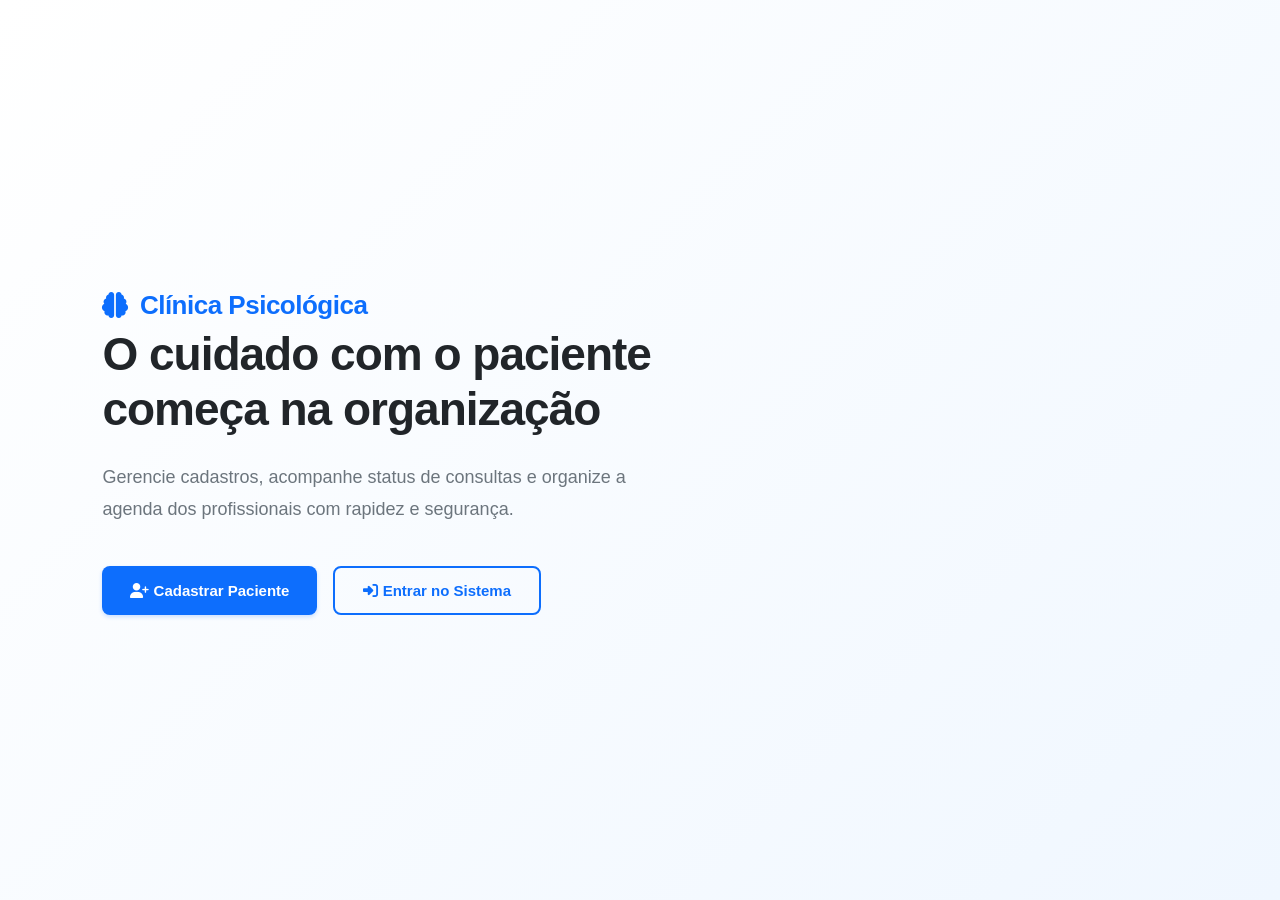
<file: index.html>
<!DOCTYPE html>
<html lang="pt-BR">
<head>
    <meta charset="UTF-8">
    <meta name="viewport" content="width=device-width, initial-scale=1.0">
    <title>Sistema Clínico PUC</title>
    <link rel="stylesheet" href="css/style.css">
    <link rel="stylesheet" href="https://cdnjs.cloudflare.com/ajax/libs/font-awesome/6.5.0/css/all.min.css">
</head>
<body>
    <section class="hero">
        <div class="hero-texto">
            <div class="logo"><i class="fa-solid fa-brain"></i> Clínica Psicológica</div>
            <h1>O cuidado com o paciente começa na organização</h1>
            <p>Gerencie cadastros, acompanhe status de consultas e organize a agenda dos profissionais com rapidez e segurança.</p>
            <div class="botoes-hero">
                <button class="btn" onclick="abrirModal('modal-cadastro')">
                    <i class="fa-solid fa-user-plus"></i> Cadastrar Paciente
                </button>
                <button class="btn btn-vazado" onclick="abrirModal('modal-login')">
                    <i class="fa-solid fa-right-to-bracket"></i> Entrar no Sistema
                </button>
            </div>
        </div>
    </section>

    <!-- modal cadastro paciente -->
    <div id="modal-cadastro" class="modal-fundo oculto">

        <!-- etapa 1: formulario -->
        <div id="form-cadastro-caixa" class="modal-caixa">
            <div class="modal-header">
                <div class="modal-header-icone">
                    <i class="fa-solid fa-user-plus"></i>
                </div>
                <h2>Novo Cadastro</h2>
                <p>Preencha os dados abaixo para criar sua conta no sistema.</p>
            </div>
            <div class="modal-corpo">
                <form id="form-cadastro" onsubmit="registrarPaciente(event)">
                    <div class="input-grupo">
                        <label>Nome completo</label>
                        <input type="text" id="cad-nome" placeholder="Ex: Maria Fernanda Silva" autocomplete="name" required>
                    </div>
                    <div class="campos-duplos">
                        <div class="input-grupo" id="grupo-cpf">
                            <label>CPF</label>
                            <input type="text" id="cad-cpf" placeholder="000.000.000-00" maxlength="14" oninput="mascaraCPF(this)" autocomplete="off" required>
                            <span class="erro-msg">CPF já cadastrado no sistema.</span>
                        </div>
                        <div class="input-grupo">
                            <label>Telefone</label>
                            <input type="tel" id="cad-tel" placeholder="(00) 00000-0000" maxlength="15" oninput="mascaraTelefone(this)" autocomplete="tel">
                        </div>
                    </div>
                    <div class="input-grupo">
                        <label>E-mail</label>
                        <input type="email" id="cad-email" placeholder="seu@email.com" autocomplete="email" required>
                    </div>
                    <div class="modal-acoes">
                        <button type="button" class="btn btn-vazado" onclick="fecharModal('modal-cadastro')">Cancelar</button>
                        <button type="submit" class="btn">Avançar</button>
                    </div>
                </form>
            </div>
        </div>

        <!-- etapa 2: loading -->
        <div id="loading-cadastro" class="modal-caixa oculto">
            <div class="modal-loading-body">
                <div class="spinner"></div>
                <h3>Processando cadastro</h3>
                <p>Validando seus dados e verificando o CPF no sistema...</p>
            </div>
        </div>

        <!-- etapa 3: sucesso -->
        <div id="sucesso-cadastro" class="modal-caixa oculto">
            <div class="modal-sucesso-body">
                <div class="sucesso-circulo">
                    <i class="fa-solid fa-check"></i>
                </div>
                <h2>Cadastro realizado!</h2>
                <p>Sua conta foi criada com sucesso. Agora você pode visualizar seus agendamentos.</p>
                <button class="btn" style="width: 100%;" onclick="irParaLoginPaciente()">
                    <i class="fa-solid fa-calendar-check"></i> Acessar Meus Agendamentos
                </button>
            </div>
        </div>

    </div>

    <!-- modal login colaboradores -->
    <div id="modal-login" class="modal-fundo oculto">
        <div class="modal-caixa">
            <div class="modal-header">
                <div class="modal-header-icone">
                    <i class="fa-solid fa-lock"></i>
                </div>
                <h2>Acesso ao Sistema</h2>
                <p>Informe suas credenciais e selecione seu perfil de acesso.</p>
            </div>
            <div class="modal-corpo">
                <form onsubmit="fazerLogin(event)">
                    <div class="campos-duplos">
                        <div class="input-grupo">
                            <label>E-mail</label>
                            <input type="email" id="log-email" placeholder="seu@email.com" autocomplete="email" required>
                        </div>
                        <div class="input-grupo">
                            <label>Senha</label>
                            <input type="password" id="log-senha" placeholder="••••••••" autocomplete="current-password" required>
                        </div>
                    </div>

                    <label style="display: block; font-size: 12px; font-weight: 600; color: var(--texto-secundario); text-transform: uppercase; letter-spacing: 0.5px; margin-bottom: 10px;">Perfil de acesso</label>
                    <div class="perfis-grid">
                        <div class="perfil-card">
                            <input type="radio" name="role" id="role-medico" value="medico" required>
                            <label for="role-medico">
                                <i class="fa-solid fa-user-doctor"></i>
                                Psicólogo(a)
                            </label>
                        </div>
                        <div class="perfil-card">
                            <input type="radio" name="role" id="role-recepcao" value="recepcao">
                            <label for="role-recepcao">
                                <i class="fa-solid fa-headset"></i>
                                Recepcionista
                            </label>
                        </div>
                        <div class="perfil-card">
                            <input type="radio" name="role" id="role-admin" value="admin">
                            <label for="role-admin">
                                <i class="fa-solid fa-shield-halved"></i>
                                Administrador
                            </label>
                        </div>
                        <div class="perfil-card">
                            <input type="radio" name="role" id="role-estagiaria" value="estagiaria">
                            <label for="role-estagiaria">
                                <i class="fa-solid fa-graduation-cap"></i>
                                Estagiária
                            </label>
                        </div>
                    </div>

                    <button type="submit" class="btn" style="width: 100%;">
                        <i class="fa-solid fa-right-to-bracket"></i> Entrar
                    </button>
                </form>
                <div class="modal-link">
                    É paciente? <span onclick="fecharModal('modal-login'); abrirModal('modal-login-paciente')">Clique aqui para acessar.</span>
                </div>
            </div>
        </div>
    </div>

    <!-- modal login paciente -->
    <div id="modal-login-paciente" class="modal-fundo oculto">
        <div class="modal-caixa">
            <div class="modal-header">
                <div class="modal-header-icone">
                    <i class="fa-solid fa-id-card"></i>
                </div>
                <h2>Área do Paciente</h2>
                <p>Informe seu CPF para acessar seus agendamentos.</p>
            </div>
            <div class="modal-corpo">
                <form onsubmit="loginPaciente(event)">
                    <div class="input-grupo">
                        <label>CPF cadastrado</label>
                        <input type="text" id="log-cpf-paciente" placeholder="000.000.000-00" oninput="mascaraCPF(this)" autocomplete="off" required>
                    </div>
                    <div class="modal-acoes">
                        <button type="button" class="btn btn-vazado" onclick="fecharModal('modal-login-paciente')">Cancelar</button>
                        <button type="submit" class="btn">
                            <i class="fa-solid fa-calendar-check"></i> Acessar
                        </button>
                    </div>
                </form>
                <div class="modal-link" style="margin-top: 16px;">
                    Ainda não tem cadastro? <span onclick="fecharModal('modal-login-paciente'); abrirModal('modal-cadastro')">Cadastre-se aqui.</span>
                </div>
            </div>
        </div>
    </div>

    <script src="js/app.js"></script>
    <script src="js/auth.js"></script>
</body>
</html>
</file>
<file: css/style.css>
/* =========================================
   Variaveis de Cores e Estilo Global
========================================= */
:root {
    /* cores principais */
    --azul-primario: #0d6efd;
    --azul-escuro: #0a58ca;
    --azul-claro: #e7f1ff;
    
    /* cores de feedback */
    --verde-sucesso: #198754;
    --verde-fundo: #d1e7dd;
    --vermelho-erro: #dc3545;
    --vermelho-fundo: #f8d7da;
    --amarelo-alerta: #ffc107;
    --amarelo-fundo: #fff3cd;
    
    /* tons de cinza e texto */
    --texto-principal: #212529;
    --texto-secundario: #6c757d;
    --cinza: #6c757d;
    --borda-suave: #dee2e6;
    --fundo-app: #f8f9fa;
    --branco: #ffffff;
    
    /* sombras premium (soft shadows) */
    --sombra-card: 0 4px 6px -1px rgba(0, 0, 0, 0.05), 0 2px 4px -1px rgba(0, 0, 0, 0.03);
    --sombra-modal: 0 20px 25px -5px rgba(0, 0, 0, 0.1), 0 10px 10px -5px rgba(0, 0, 0, 0.04);
    --anel-foco: 0 0 0 0.25rem rgba(13, 110, 253, 0.25);
}

/* =========================================
   Reset Moderno e Tipografia
========================================= */
* {
    margin: 0;
    padding: 0;
    box-sizing: border-box;
}

body {
    font-family: 'Inter', -apple-system, BlinkMacSystemFont, sans-serif;
    background-color: var(--fundo-app);
    color: var(--texto-principal);
    line-height: 1.6;
    -webkit-font-smoothing: antialiased;
    -moz-osx-font-smoothing: grayscale;
}

h1, h2, h3, h4 {
    font-weight: 700;
    line-height: 1.2;
    color: var(--texto-principal);
}

/* =========================================
   Utilitarios e Layout Base
========================================= */
.oculto {
    display: none !important;
}

.container {
    max-width: 1200px;
    margin: 0 auto;
    padding: 30px 20px;
}

.logo {
    font-size: 26px;
    font-weight: 800;
    color: var(--azul-primario);
    display: flex;
    align-items: center;
    gap: 12px;
    letter-spacing: -0.5px;
}

/* =========================================
   Notificacoes (Toast) elegantes
========================================= */
.toast {
    position: fixed;
    bottom: 30px;
    right: 30px;
    padding: 16px 24px;
    border-radius: 12px;
    color: var(--branco);
    font-weight: 500;
    box-shadow: var(--sombra-modal);
    opacity: 0;
    transform: translateY(20px);
    transition: all 0.4s cubic-bezier(0.16, 1, 0.3, 1);
    z-index: 2000;
    display: flex;
    align-items: center;
    gap: 10px;
}

.toast.sucesso {
    background-color: var(--verde-sucesso);
    opacity: 1;
    transform: translateY(0);
}

.toast.erro {
    background-color: var(--vermelho-erro);
    opacity: 1;
    transform: translateY(0);
}

/* =========================================
   Botoes (Interativos e Fluidos)
========================================= */
.btn {
    background-color: var(--azul-primario);
    color: var(--branco);
    border: none;
    padding: 14px 28px;
    border-radius: 8px;
    font-size: 15px;
    font-weight: 600;
    cursor: pointer;
    transition: all 0.2s ease;
    box-shadow: 0 2px 4px rgba(13, 110, 253, 0.2);
}

.btn:hover {
    background-color: var(--azul-escuro);
    transform: translateY(-2px);
    box-shadow: 0 4px 8px rgba(13, 110, 253, 0.3);
}

.btn:active {
    transform: translateY(0);
    box-shadow: none;
}

.btn:disabled {
    background-color: var(--texto-secundario);
    cursor: not-allowed;
    transform: none;
    box-shadow: none;
    opacity: 0.7;
}

.btn-vazado {
    background-color: transparent;
    border: 2px solid var(--azul-primario);
    color: var(--azul-primario);
    box-shadow: none;
}

.btn-vazado:hover {
    background-color: var(--azul-primario);
    color: var(--branco);
}

/* =========================================
   Formularios e Inputs
========================================= */
.input-grupo {
    margin-bottom: 20px;
    text-align: left;
    position: relative;
}

.input-grupo label {
    display: block;
    margin-bottom: 8px;
    font-size: 14px;
    font-weight: 500;
    color: var(--texto-secundario);
}

.input-grupo input {
    width: 100%;
    padding: 14px 16px;
    border: 1px solid var(--borda-suave);
    border-radius: 8px;
    font-size: 15px;
    color: var(--texto-principal);
    background-color: var(--branco);
    transition: all 0.2s ease;
}

.input-grupo input::placeholder {
    color: #adb5bd;
}

.input-grupo input:focus {
    border-color: var(--azul-primario);
    outline: none;
    box-shadow: var(--anel-foco);
}

/* Tratamento de erros visual */
.erro-msg {
    color: var(--vermelho-erro);
    font-size: 13px;
    margin-top: 6px;
    display: none;
    font-weight: 500;
}

.com-erro input {
    border-color: var(--vermelho-erro);
    background-color: var(--vermelho-fundo);
}

.com-erro input:focus {
    box-shadow: 0 0 0 0.25rem rgba(220, 53, 69, 0.25);
}

.com-erro .erro-msg {
    display: block;
    animation: sacudir 0.4s ease-in-out;
}

/* =========================================
   Tela Inicial (Hero Section)
========================================= */
.hero {
    display: flex;
    align-items: center;
    justify-content: space-between;
    min-height: 100vh;
    padding: 0 8%;
    background: linear-gradient(135deg, #ffffff 0%, #f0f7ff 100%);
}

.hero-texto {
    max-width: 550px;
    animation: subir 0.8s ease-out;
}

.hero-texto h1 {
    font-size: 46px;
    margin-bottom: 24px;
    letter-spacing: -1px;
}

.hero-texto p {
    font-size: 18px;
    color: var(--texto-secundario);
    line-height: 1.8;
}

.botoes-hero {
    display: flex;
    gap: 16px;
    margin-top: 40px;
}

/* =========================================
   Modais
========================================= */
.modal-fundo {
    position: fixed;
    top: 0;
    left: 0;
    width: 100%;
    height: 100%;
    background-color: rgba(10, 18, 38, 0.65);
    backdrop-filter: blur(10px);
    -webkit-backdrop-filter: blur(10px);
    display: flex;
    align-items: center;
    justify-content: center;
    z-index: 1000;
    padding: 20px;
}

.modal-caixa {
    background-color: var(--branco);
    border-radius: 24px;
    width: 100%;
    max-width: 500px;
    text-align: left;
    box-shadow: 0 32px 64px -12px rgba(0,0,0,0.18), 0 8px 24px -4px rgba(0,0,0,0.1);
    animation: zoomIn 0.3s cubic-bezier(0.16, 1, 0.3, 1);
    overflow: hidden;
}

/* cabecalho colorido do modal */
.modal-header {
    background: linear-gradient(135deg, var(--azul-primario) 0%, #4f46e5 100%);
    padding: 32px 36px 28px;
    position: relative;
    overflow: hidden;
}

.modal-header::before {
    content: '';
    position: absolute;
    top: -30px;
    right: -30px;
    width: 120px;
    height: 120px;
    border-radius: 50%;
    background: rgba(255,255,255,0.08);
}

.modal-header::after {
    content: '';
    position: absolute;
    bottom: -20px;
    right: 60px;
    width: 80px;
    height: 80px;
    border-radius: 50%;
    background: rgba(255,255,255,0.05);
}

.modal-header-icone {
    width: 48px;
    height: 48px;
    background: rgba(255,255,255,0.15);
    border-radius: 12px;
    display: flex;
    align-items: center;
    justify-content: center;
    font-size: 22px;
    color: #fff;
    margin-bottom: 14px;
    position: relative;
    z-index: 1;
}

.modal-header h2 {
    color: #fff;
    font-size: 22px;
    font-weight: 700;
    margin-bottom: 4px;
    position: relative;
    z-index: 1;
}

.modal-header p {
    color: rgba(255,255,255,0.75);
    font-size: 14px;
    margin: 0;
    position: relative;
    z-index: 1;
}

/* corpo do modal */
.modal-corpo {
    padding: 32px 36px 36px;
}

/* grade de dois campos lado a lado */
.campos-duplos {
    display: grid;
    grid-template-columns: 1fr 1fr;
    gap: 0 16px;
}

/* botoes do modal lado a lado */
.modal-acoes {
    display: flex;
    gap: 12px;
    margin-top: 8px;
}

.modal-acoes .btn {
    flex: 1;
}

/* modal de sucesso */
.modal-sucesso-body {
    padding: 48px 36px;
    text-align: center;
}

.sucesso-circulo {
    width: 80px;
    height: 80px;
    background: linear-gradient(135deg, var(--verde-sucesso), #16a34a);
    border-radius: 50%;
    display: flex;
    align-items: center;
    justify-content: center;
    margin: 0 auto 24px;
    font-size: 32px;
    color: #fff;
    box-shadow: 0 8px 24px rgba(25,135,84,0.35);
    animation: pular 0.6s cubic-bezier(0.175, 0.885, 0.32, 1.275);
}

.modal-sucesso-body h2 {
    font-size: 22px;
    margin-bottom: 8px;
}

.modal-sucesso-body p {
    color: var(--texto-secundario);
    font-size: 15px;
    margin-bottom: 28px;
}

/* modal de loading */
.modal-loading-body {
    padding: 52px 36px;
    text-align: center;
}

.modal-loading-body h3 {
    margin: 20px 0 8px;
    font-size: 18px;
}

.modal-loading-body p {
    color: var(--texto-secundario);
    font-size: 14px;
    margin: 0;
}

/* perfis de acesso (radio cards) */
.perfis-grid {
    display: grid;
    grid-template-columns: 1fr 1fr;
    gap: 10px;
    margin: 4px 0 24px;
}

.perfil-card {
    position: relative;
}

.perfil-card input[type="radio"] {
    position: absolute;
    opacity: 0;
    width: 0;
    height: 0;
}

.perfil-card label {
    display: flex;
    flex-direction: column;
    align-items: center;
    gap: 8px;
    padding: 14px 10px;
    border: 2px solid var(--borda-suave);
    border-radius: 12px;
    cursor: pointer;
    font-size: 13px;
    font-weight: 600;
    color: var(--texto-secundario);
    transition: all 0.2s ease;
    background-color: var(--fundo-app);
    text-align: center;
    line-height: 1.3;
}

.perfil-card label i {
    font-size: 20px;
    color: var(--texto-secundario);
    transition: color 0.2s;
}

.perfil-card input[type="radio"]:checked + label {
    border-color: var(--azul-primario);
    background-color: var(--azul-claro);
    color: var(--azul-primario);
}

.perfil-card input[type="radio"]:checked + label i {
    color: var(--azul-primario);
}

.perfil-card label:hover {
    border-color: var(--azul-primario);
    background-color: var(--azul-claro);
    color: var(--azul-primario);
}

.perfil-card label:hover i {
    color: var(--azul-primario);
}

/* link de navegacao entre modais */
.modal-link {
    text-align: center;
    margin-top: 20px;
    font-size: 14px;
    color: var(--texto-secundario);
}

.modal-link a,
.modal-link span {
    color: var(--azul-primario);
    font-weight: 600;
    cursor: pointer;
    text-decoration: none;
    transition: opacity 0.2s;
}

.modal-link span:hover {
    opacity: 0.8;
    text-decoration: underline;
}

/* Customizacao legada Radio Buttons (mantido para compat.) */
.radio-grupo {
    display: flex;
    gap: 20px;
    justify-content: center;
    margin: 25px 0;
}

.radio-grupo label {
    display: flex;
    align-items: center;
    gap: 8px;
    font-size: 14px;
    font-weight: 500;
    color: var(--texto-secundario);
    cursor: pointer;
    transition: 0.2s;
}

.radio-grupo label:hover {
    color: var(--azul-primario);
}

@media (max-width: 520px) {
    .modal-header {
        padding: 24px 24px 20px;
    }
    .modal-corpo {
        padding: 24px 24px 28px;
    }
    .campos-duplos {
        grid-template-columns: 1fr;
    }
    .perfis-grid {
        grid-template-columns: 1fr 1fr;
    }
    .modal-sucesso-body,
    .modal-loading-body {
        padding: 36px 24px;
    }
}

/* Animacoes do Loading e Sucesso */
.spinner {
    border: 4px solid var(--azul-claro);
    border-top: 4px solid var(--azul-primario);
    border-radius: 50%;
    width: 56px;
    height: 56px;
    animation: girar 1s linear infinite;
    margin: 0 auto 24px;
}

.icone-sucesso {
    font-size: 64px;
    color: var(--verde-sucesso);
    margin-bottom: 20px;
    animation: pular 0.5s cubic-bezier(0.175, 0.885, 0.32, 1.275);
}

/* =========================================
   Dashboards (Paineis Internos)
========================================= */
.cabecalho {
    display: flex;
    justify-content: space-between;
    align-items: center;
    background-color: var(--branco);
    padding: 20px 32px;
    box-shadow: var(--sombra-card);
    border-radius: 16px;
    margin-bottom: 40px;
}

.perfil-usuario {
    display: flex;
    align-items: center;
    gap: 12px;
    cursor: pointer;
    padding: 8px;
    border-radius: 8px;
    transition: 0.2s;
}

.perfil-usuario:hover {
    background-color: var(--fundo-app);
}

.avatar {
    width: 44px;
    height: 44px;
    background: linear-gradient(135deg, var(--azul-primario) 0%, var(--azul-escuro) 100%);
    color: var(--branco);
    border-radius: 50%;
    display: flex;
    align-items: center;
    justify-content: center;
    font-weight: 700;
    font-size: 18px;
    box-shadow: 0 4px 8px rgba(13, 110, 253, 0.2);
}

/* Cards de Estatisticas */
.cards {
    display: flex;
    gap: 24px;
    margin-bottom: 40px;
}

.card {
    background-color: var(--branco);
    padding: 32px 24px;
    border-radius: 16px;
    flex: 1;
    text-align: center;
    box-shadow: var(--sombra-card);
    border-top: 4px solid var(--azul-primario);
    transition: transform 0.3s ease, box-shadow 0.3s ease;
}

.card:hover {
    transform: translateY(-5px);
    box-shadow: var(--sombra-modal);
}

.card h4 {
    color: var(--texto-secundario);
    font-size: 13px;
    margin-bottom: 12px;
    text-transform: uppercase;
    letter-spacing: 1px;
}

.card .valor {
    font-size: 42px;
    font-weight: 800;
    color: var(--texto-principal);
    line-height: 1;
}

/* =========================================
   Tabelas de Dados
========================================= */
.tabela-container {
    background-color: var(--branco);
    padding: 32px;
    border-radius: 16px;
    box-shadow: var(--sombra-card);
    overflow-x: auto;
}

.tabela-container h2, 
.tabela-container h3 {
    margin-bottom: 24px;
}

table {
    width: 100%;
    border-collapse: separate;
    border-spacing: 0;
}

th {
    color: var(--texto-secundario);
    text-transform: uppercase;
    font-size: 12px;
    font-weight: 600;
    letter-spacing: 0.5px;
    padding: 16px;
    border-bottom: 2px solid var(--fundo-app);
}

td {
    padding: 20px 16px;
    border-bottom: 1px solid var(--borda-suave);
    color: var(--texto-principal);
    font-size: 15px;
    vertical-align: middle;
}

tr {
    transition: background-color 0.2s ease;
}

tr:hover {
    background-color: var(--fundo-app);
}

tr:last-child td {
    border-bottom: none;
}

/* Status Badges */
.status {
    padding: 6px 12px;
    border-radius: 20px;
    font-size: 12px;
    font-weight: 700;
    text-transform: uppercase;
    letter-spacing: 0.5px;
    display: inline-block;
}

.status.presente {
    background-color: var(--verde-fundo);
    color: var(--verde-sucesso);
}

.status.aguardando {
    background-color: var(--amarelo-fundo);
    color: #997404; /* Amarelo escuro legivel */
}

/* =========================================
   Animacoes (Keyframes)
========================================= */
@keyframes subir {
    from { transform: translateY(30px); opacity: 0; }
    to { transform: translateY(0); opacity: 1; }
}

@keyframes zoomIn {
    from { transform: scale(0.95); opacity: 0; }
    to { transform: scale(1); opacity: 1; }
}

@keyframes girar {
    0% { transform: rotate(0deg); }
    100% { transform: rotate(360deg); }
}

@keyframes pular {
    0% { transform: scale(0); }
    50% { transform: scale(1.2); }
    100% { transform: scale(1); }
}

@keyframes sacudir {
    0%, 100% { transform: translateX(0); }
    25% { transform: translateX(-5px); }
    75% { transform: translateX(5px); }
}

/* =========================================
   Responsividade (Mobile)
========================================= */
/* =========================================
   Botoes Variantes
========================================= */
.btn-sm {
    padding: 8px 16px;
    font-size: 13px;
    border-radius: 6px;
}

.btn-perigo {
    background-color: var(--vermelho-erro);
    box-shadow: 0 2px 4px rgba(220, 53, 69, 0.2);
}

.btn-perigo:hover {
    background-color: #b02a37;
    box-shadow: 0 4px 8px rgba(220, 53, 69, 0.3);
}

.btn-sucesso {
    background-color: var(--verde-sucesso);
    box-shadow: 0 2px 4px rgba(25, 135, 84, 0.2);
}

.btn-sucesso:hover {
    background-color: #146c43;
    box-shadow: 0 4px 8px rgba(25, 135, 84, 0.3);
}

/* =========================================
   Cards com Variacoes de Cor
========================================= */
.card-verde {
    border-top-color: var(--verde-sucesso);
}

.card-amarelo {
    border-top-color: var(--amarelo-alerta);
}

.card-vermelho {
    border-top-color: var(--vermelho-erro);
}

/* =========================================
   Barra de Filtros e Pesquisa
========================================= */
.filtros-barra {
    background-color: var(--branco);
    padding: 20px 24px;
    border-radius: 12px;
    box-shadow: var(--sombra-card);
    margin-bottom: 24px;
    display: flex;
    align-items: flex-end;
    gap: 16px;
    flex-wrap: wrap;
}

.filtro-grupo {
    display: flex;
    flex-direction: column;
    gap: 6px;
    flex: 1;
    min-width: 150px;
}

.filtro-grupo label {
    font-size: 12px;
    font-weight: 600;
    color: var(--texto-secundario);
    text-transform: uppercase;
    letter-spacing: 0.5px;
}

.filtro-grupo input,
.filtro-grupo select {
    padding: 10px 14px;
    border: 1px solid var(--borda-suave);
    border-radius: 8px;
    font-size: 14px;
    color: var(--texto-principal);
    background-color: var(--branco);
    transition: all 0.2s ease;
    cursor: pointer;
}

.filtro-grupo input:focus,
.filtro-grupo select:focus {
    border-color: var(--azul-primario);
    outline: none;
    box-shadow: var(--anel-foco);
}

.barra-busca {
    display: flex;
    gap: 12px;
    margin-bottom: 20px;
    align-items: center;
}

.barra-busca input {
    flex: 1;
    padding: 12px 16px;
    border: 1px solid var(--borda-suave);
    border-radius: 8px;
    font-size: 15px;
    color: var(--texto-principal);
    background-color: var(--branco);
    transition: all 0.2s ease;
}

.barra-busca input:focus {
    border-color: var(--azul-primario);
    outline: none;
    box-shadow: var(--anel-foco);
}

/* =========================================
   Status Badges Expandidos
========================================= */
.status.cancelada {
    background-color: var(--vermelho-fundo);
    color: var(--vermelho-erro);
}

.status.falta {
    background-color: #e2e3e5;
    color: #41464b;
}

/* =========================================
   Destacar linhas da tabela
========================================= */
.linha-presente {
    background-color: #f0fdf4 !important;
    border-left: 3px solid var(--verde-sucesso);
}

.linha-presente td:first-child {
    padding-left: 13px;
}

/* =========================================
   Estado Vazio (tabela sem dados)
========================================= */
.estado-vazio {
    text-align: center;
    padding: 60px 20px;
    color: var(--texto-secundario);
}

.estado-vazio .icone-vazio {
    font-size: 56px;
    margin-bottom: 16px;
    opacity: 0.4;
}

.estado-vazio p {
    font-size: 16px;
    margin: 0;
}

/* =========================================
   Badge de Lembrete
========================================= */
.badge-lembrete {
    display: inline-flex;
    align-items: center;
    gap: 5px;
    background-color: var(--amarelo-fundo);
    color: #997404;
    font-size: 11px;
    font-weight: 700;
    padding: 3px 8px;
    border-radius: 20px;
    margin-left: 8px;
    vertical-align: middle;
}

/* =========================================
   Cabecalho da Tabela (titulo + acoes)
========================================= */
.tabela-topo {
    display: flex;
    justify-content: space-between;
    align-items: center;
    margin-bottom: 20px;
    flex-wrap: wrap;
    gap: 12px;
}

.tabela-acoes {
    display: flex;
    gap: 10px;
    flex-wrap: wrap;
}

/* =========================================
   Menu Mobile Hamburguer
========================================= */
.menu-hamburguer {
    display: none;
    background: none;
    border: none;
    cursor: pointer;
    padding: 6px;
    border-radius: 6px;
    color: var(--texto-principal);
    font-size: 22px;
    transition: background 0.2s;
}

.menu-hamburguer:hover {
    background-color: var(--fundo-app);
}

.nav-cabecalho {
    display: flex;
    align-items: center;
    gap: 24px;
}

/* =========================================
   Abas de Navegacao
========================================= */
.abas {
    display: flex;
    gap: 4px;
    margin-bottom: 28px;
    background-color: var(--fundo-app);
    padding: 4px;
    border-radius: 10px;
    width: fit-content;
}

.aba {
    padding: 10px 20px;
    border-radius: 8px;
    font-size: 14px;
    font-weight: 600;
    color: var(--texto-secundario);
    cursor: pointer;
    transition: all 0.2s ease;
    border: none;
    background: none;
}

.aba:hover {
    color: var(--azul-primario);
    background-color: var(--branco);
}

.aba.ativa {
    background-color: var(--branco);
    color: var(--azul-primario);
    box-shadow: var(--sombra-card);
}

/* =========================================
   Painel Estagio (Folha de Ponto)
========================================= */
.ponto-form {
    background-color: var(--branco);
    padding: 36px;
    border-radius: 16px;
    box-shadow: var(--sombra-card);
    margin-bottom: 32px;
}

.ponto-form h3 {
    margin-bottom: 24px;
    font-size: 18px;
}

.form-grade {
    display: grid;
    grid-template-columns: 1fr 1fr 1fr;
    gap: 20px;
}

.form-grade .span-full {
    grid-column: 1 / -1;
}

.input-grupo textarea {
    width: 100%;
    padding: 14px 16px;
    border: 1px solid var(--borda-suave);
    border-radius: 8px;
    font-size: 15px;
    color: var(--texto-principal);
    background-color: var(--branco);
    transition: all 0.2s ease;
    resize: vertical;
    min-height: 80px;
    font-family: inherit;
}

.input-grupo textarea:focus {
    border-color: var(--azul-primario);
    outline: none;
    box-shadow: var(--anel-foco);
}

.input-grupo select {
    width: 100%;
    padding: 14px 16px;
    border: 1px solid var(--borda-suave);
    border-radius: 8px;
    font-size: 15px;
    color: var(--texto-principal);
    background-color: var(--branco);
    transition: all 0.2s ease;
    cursor: pointer;
    appearance: none;
    background-image: url("data:image/svg+xml,%3Csvg xmlns='http://www.w3.org/2000/svg' width='12' height='12' viewBox='0 0 12 12'%3E%3Cpath fill='%236c757d' d='M6 8L1 3h10z'/%3E%3C/svg%3E");
    background-repeat: no-repeat;
    background-position: right 14px center;
    padding-right: 36px;
}

.input-grupo select:focus {
    border-color: var(--azul-primario);
    outline: none;
    box-shadow: var(--anel-foco);
}

.horas-calculadas {
    background: linear-gradient(135deg, var(--azul-claro), #dbeafe);
    border: 1px solid #bfdbfe;
    border-radius: 10px;
    padding: 16px 20px;
    display: flex;
    align-items: center;
    justify-content: space-between;
    margin-bottom: 20px;
}

.horas-calculadas .label {
    font-size: 14px;
    color: var(--texto-secundario);
    font-weight: 500;
}

.horas-calculadas .valor-horas {
    font-size: 28px;
    font-weight: 800;
    color: var(--azul-primario);
}

.stats-estagio {
    display: flex;
    gap: 16px;
    margin-bottom: 28px;
}

.stats-estagio .card {
    flex: 1;
}

/* =========================================
   Indicador de Atualizacao
========================================= */
.indicador-live {
    display: inline-flex;
    align-items: center;
    gap: 6px;
    font-size: 12px;
    color: var(--verde-sucesso);
    font-weight: 600;
}

.ponto-live {
    width: 8px;
    height: 8px;
    background-color: var(--verde-sucesso);
    border-radius: 50%;
    animation: piscar 1.5s ease-in-out infinite;
}

@keyframes piscar {
    0%, 100% { opacity: 1; }
    50% { opacity: 0.3; }
}

/* =========================================
   Responsividade (Mobile)
========================================= */
@media (max-width: 768px) {
    .hero {
        flex-direction: column;
        text-align: center;
        padding: 60px 20px;
        justify-content: center;
    }

    .hero-texto {
        margin: 0 auto;
    }

    .hero-texto h1 {
        font-size: 32px;
    }

    .botoes-hero {
        flex-direction: column;
        width: 100%;
    }

    .botoes-hero .btn {
        width: 100%;
    }

    .cards {
        flex-direction: column;
    }

    .stats-estagio {
        flex-direction: column;
    }
    
    .cabecalho {
        flex-direction: column;
        gap: 16px;
        align-items: flex-start;
    }

    .menu-hamburguer {
        display: block;
    }

    .nav-cabecalho {
        width: 100%;
        justify-content: space-between;
    }
    
    .modal-caixa {
        padding: 28px 20px;
        margin: 16px;
    }

    .radio-grupo {
        flex-direction: column;
        align-items: flex-start;
        gap: 12px;
    }

    .filtros-barra {
        flex-direction: column;
    }

    .filtro-grupo {
        width: 100%;
    }

    .barra-busca {
        flex-direction: column;
    }

    .barra-busca input {
        width: 100%;
    }

    .tabela-topo {
        flex-direction: column;
        align-items: flex-start;
    }

    .tabela-acoes {
        width: 100%;
    }

    .form-grade {
        grid-template-columns: 1fr;
    }

    .abas {
        width: 100%;
    }

    .aba {
        flex: 1;
        text-align: center;
        padding: 10px 12px;
        font-size: 13px;
    }

    .horas-calculadas {
        flex-direction: column;
        gap: 8px;
        text-align: center;
    }
}
</file>
